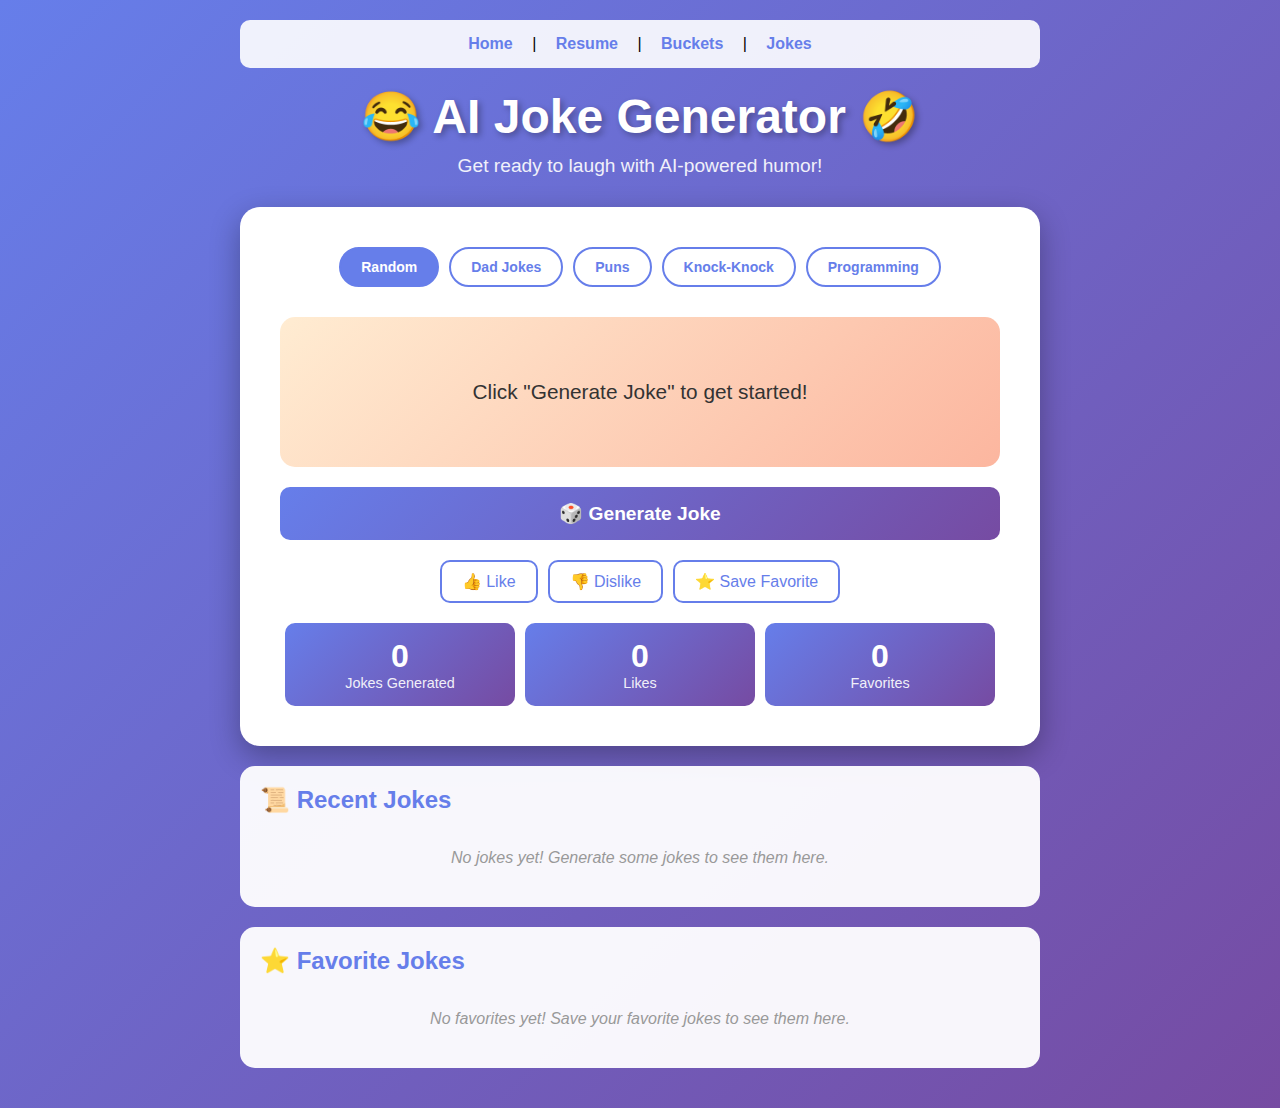
<file: jokes.html>
<!DOCTYPE html>
<html lang="en">
<head>
    <meta charset="UTF-8">
    <meta name="viewport" content="width=device-width, initial-scale=1.0">
    <title>AI Joke Generator</title>
    <style>
        * {
            margin: 0;
            padding: 0;
            box-sizing: border-box;
        }

        body {
            font-family: 'Comic Sans MS', cursive, sans-serif;
            background: linear-gradient(135deg, #667eea 0%, #764ba2 100%);
            min-height: 100vh;
            padding: 20px;
        }

        .container {
            max-width: 800px;
            margin: 0 auto;
        }

        .nav {
            background-color: rgba(255, 255, 255, 0.9);
            padding: 15px;
            border-radius: 10px;
            margin-bottom: 20px;
            text-align: center;
        }

        .nav a {
            color: #667eea;
            text-decoration: none;
            margin: 0 15px;
            font-weight: bold;
            font-size: 16px;
        }

        .nav a:hover {
            text-decoration: underline;
        }

        header {
            text-align: center;
            color: white;
            margin-bottom: 30px;
        }

        h1 {
            font-size: 3em;
            text-shadow: 3px 3px 6px rgba(0, 0, 0, 0.3);
            margin-bottom: 10px;
        }

        .subtitle {
            font-size: 1.2em;
            opacity: 0.9;
        }

        .main-card {
            background: white;
            border-radius: 20px;
            padding: 40px;
            box-shadow: 0 10px 30px rgba(0, 0, 0, 0.3);
            margin-bottom: 20px;
        }

        .categories {
            display: flex;
            gap: 10px;
            flex-wrap: wrap;
            justify-content: center;
            margin-bottom: 30px;
        }

        .category-btn {
            padding: 10px 20px;
            border: 2px solid #667eea;
            background: white;
            color: #667eea;
            border-radius: 25px;
            cursor: pointer;
            font-size: 14px;
            font-weight: bold;
            transition: all 0.3s;
        }

        .category-btn:hover {
            background: #667eea;
            color: white;
            transform: scale(1.05);
        }

        .category-btn.active {
            background: #667eea;
            color: white;
        }

        .joke-display {
            min-height: 150px;
            background: linear-gradient(135deg, #ffecd2 0%, #fcb69f 100%);
            border-radius: 15px;
            padding: 30px;
            margin-bottom: 20px;
            display: flex;
            align-items: center;
            justify-content: center;
            text-align: center;
            font-size: 1.3em;
            line-height: 1.6;
            color: #333;
            position: relative;
            overflow: hidden;
        }

        .joke-display.loading {
            animation: pulse 1.5s infinite;
        }

        @keyframes pulse {
            0%, 100% { opacity: 1; }
            50% { opacity: 0.6; }
        }

        .joke-text {
            z-index: 1;
            position: relative;
        }

        .generate-btn {
            width: 100%;
            padding: 15px;
            background: linear-gradient(135deg, #667eea 0%, #764ba2 100%);
            color: white;
            border: none;
            border-radius: 10px;
            font-size: 1.2em;
            font-weight: bold;
            cursor: pointer;
            margin-bottom: 20px;
            transition: transform 0.2s;
        }

        .generate-btn:hover {
            transform: scale(1.02);
        }

        .generate-btn:active {
            transform: scale(0.98);
        }

        .actions {
            display: flex;
            gap: 10px;
            justify-content: center;
            margin-bottom: 20px;
        }

        .action-btn {
            padding: 10px 20px;
            border: 2px solid #667eea;
            background: white;
            color: #667eea;
            border-radius: 10px;
            cursor: pointer;
            font-size: 16px;
            transition: all 0.3s;
            display: flex;
            align-items: center;
            gap: 5px;
        }

        .action-btn:hover {
            background: #667eea;
            color: white;
        }

        .action-btn.liked {
            background: #4caf50;
            color: white;
            border-color: #4caf50;
        }

        .action-btn.disliked {
            background: #f44336;
            color: white;
            border-color: #f44336;
        }

        .section {
            background: rgba(255, 255, 255, 0.95);
            border-radius: 15px;
            padding: 20px;
            margin-bottom: 20px;
        }

        .section h2 {
            color: #667eea;
            margin-bottom: 15px;
            font-size: 1.5em;
        }

        .history-item, .favorite-item {
            background: #f5f5f5;
            padding: 15px;
            border-radius: 10px;
            margin-bottom: 10px;
            border-left: 4px solid #667eea;
            display: flex;
            justify-content: space-between;
            align-items: center;
        }

        .remove-btn {
            background: #f44336;
            color: white;
            border: none;
            padding: 5px 10px;
            border-radius: 5px;
            cursor: pointer;
            font-size: 12px;
        }

        .remove-btn:hover {
            background: #d32f2f;
        }

        .empty-state {
            text-align: center;
            color: #999;
            padding: 20px;
            font-style: italic;
        }

        .stats {
            display: flex;
            justify-content: space-around;
            text-align: center;
            margin-top: 15px;
        }

        .stat {
            padding: 15px;
            background: linear-gradient(135deg, #667eea 0%, #764ba2 100%);
            color: white;
            border-radius: 10px;
            flex: 1;
            margin: 0 5px;
        }

        .stat-number {
            font-size: 2em;
            font-weight: bold;
        }

        .stat-label {
            font-size: 0.9em;
            opacity: 0.9;
        }

        @keyframes slideIn {
            from {
                opacity: 0;
                transform: translateY(20px);
            }
            to {
                opacity: 1;
                transform: translateY(0);
            }
        }

        .animate-in {
            animation: slideIn 0.5s ease-out;
        }
    </style>
</head>
<body>
    <div class="container">
        <!-- Navigation -->
        <nav class="nav">
            <a href="index.html">Home</a> |
            <a href="resume.html">Resume</a> |
            <a href="buckets.html">Buckets</a> |
            <a href="jokes.html">Jokes</a>
        </nav>

        <!-- Header -->
        <header>
            <h1>😂 AI Joke Generator 🤣</h1>
            <p class="subtitle">Get ready to laugh with AI-powered humor!</p>
        </header>

        <!-- Main Card -->
        <div class="main-card">
            <!-- Categories -->
            <div class="categories">
                <button class="category-btn active" data-category="any">Random</button>
                <button class="category-btn" data-category="dad">Dad Jokes</button>
                <button class="category-btn" data-category="pun">Puns</button>
                <button class="category-btn" data-category="knock">Knock-Knock</button>
                <button class="category-btn" data-category="programming">Programming</button>
            </div>

            <!-- Joke Display -->
            <div class="joke-display">
                <p class="joke-text">Click "Generate Joke" to get started!</p>
            </div>

            <!-- Generate Button -->
            <button class="generate-btn" id="generateBtn">🎲 Generate Joke</button>

            <!-- Actions -->
            <div class="actions">
                <button class="action-btn" id="likeBtn">👍 Like</button>
                <button class="action-btn" id="dislikeBtn">👎 Dislike</button>
                <button class="action-btn" id="favoriteBtn">⭐ Save Favorite</button>
            </div>

            <!-- Stats -->
            <div class="stats">
                <div class="stat">
                    <div class="stat-number" id="totalJokes">0</div>
                    <div class="stat-label">Jokes Generated</div>
                </div>
                <div class="stat">
                    <div class="stat-number" id="totalLikes">0</div>
                    <div class="stat-label">Likes</div>
                </div>
                <div class="stat">
                    <div class="stat-number" id="totalFavorites">0</div>
                    <div class="stat-label">Favorites</div>
                </div>
            </div>
        </div>

        <!-- History Section -->
        <div class="section">
            <h2>📜 Recent Jokes</h2>
            <div id="historyContainer">
                <p class="empty-state">No jokes yet! Generate some jokes to see them here.</p>
            </div>
        </div>

        <!-- Favorites Section -->
        <div class="section">
            <h2>⭐ Favorite Jokes</h2>
            <div id="favoritesContainer">
                <p class="empty-state">No favorites yet! Save your favorite jokes to see them here.</p>
            </div>
        </div>
    </div>

    <script>
        // App State
        let currentJoke = '';
        let currentCategory = 'any';
        let history = [];
        let favorites = [];
        let stats = {
            total: 0,
            likes: 0,
            dislikes: 0
        };

        // Joke Database (fallback if API fails)
        const jokeDatabase = {
            dad: [
                "Why don't scientists trust atoms? Because they make up everything!",
                "I'm reading a book about anti-gravity. It's impossible to put down!",
                "Why did the scarecrow win an award? He was outstanding in his field!",
                "What do you call a fake noodle? An impasta!",
                "Why don't eggs tell jokes? They'd crack each other up!"
            ],
            pun: [
                "I used to be a banker, but I lost interest.",
                "Time flies like an arrow. Fruit flies like a banana.",
                "I'm friends with 25 letters of the alphabet. I don't know Y.",
                "What do you call a bear with no teeth? A gummy bear!",
                "I tried to catch fog yesterday. Mist."
            ],
            knock: [
                "Knock knock! Who's there? Lettuce. Lettuce who? Lettuce in, it's cold out here!",
                "Knock knock! Who's there? Cow says. Cow says who? No silly, cow says moo!",
                "Knock knock! Who's there? Boo. Boo who? Don't cry, it's just a joke!",
                "Knock knock! Who's there? Interrupting cow. Interrupting cow wh- MOOOO!",
                "Knock knock! Who's there? Orange. Orange who? Orange you glad I didn't say banana?"
            ],
            programming: [
                "Why do programmers prefer dark mode? Because light attracts bugs!",
                "How many programmers does it take to change a light bulb? None, that's a hardware problem!",
                "Why do Java developers wear glasses? Because they don't C#!",
                "A SQL query walks into a bar, walks up to two tables and asks... 'Can I join you?'",
                "Why did the programmer quit his job? Because he didn't get arrays!"
            ],
            any: [
                "What do you call a fish wearing a bowtie? Sofishticated!",
                "Why did the bicycle fall over? It was two-tired!",
                "What do you call a snowman with a six-pack? An abdominal snowman!",
                "Why don't oysters donate to charity? Because they're shellfish!",
                "What did the ocean say to the beach? Nothing, it just waved!"
            ]
        };

        // DOM Elements
        const jokeDisplay = document.querySelector('.joke-display');
        const jokeText = document.querySelector('.joke-text');
        const generateBtn = document.getElementById('generateBtn');
        const likeBtn = document.getElementById('likeBtn');
        const dislikeBtn = document.getElementById('dislikeBtn');
        const favoriteBtn = document.getElementById('favoriteBtn');
        const categoryBtns = document.querySelectorAll('.category-btn');
        const historyContainer = document.getElementById('historyContainer');
        const favoritesContainer = document.getElementById('favoritesContainer');

        // Category Selection
        categoryBtns.forEach(btn => {
            btn.addEventListener('click', () => {
                categoryBtns.forEach(b => b.classList.remove('active'));
                btn.classList.add('active');
                currentCategory = btn.dataset.category;
            });
        });

        // Generate Joke
        generateBtn.addEventListener('click', async () => {
            jokeDisplay.classList.add('loading');
            jokeText.textContent = 'Generating joke...';
            
            // Reset action buttons
            likeBtn.classList.remove('liked');
            dislikeBtn.classList.remove('disliked');

            // Get joke from database
            const jokes = jokeDatabase[currentCategory];
            const randomJoke = jokes[Math.floor(Math.random() * jokes.length)];
            
            // Simulate loading delay
            setTimeout(() => {
                currentJoke = randomJoke;
                jokeText.textContent = currentJoke;
                jokeDisplay.classList.remove('loading');
                jokeDisplay.classList.add('animate-in');
                
                // Add to history
                addToHistory(currentJoke);
                
                // Update stats
                stats.total++;
                updateStats();
                
                setTimeout(() => {
                    jokeDisplay.classList.remove('animate-in');
                }, 500);
            }, 1000);
        });

        // Like Button
        likeBtn.addEventListener('click', () => {
            if (!currentJoke) return;
            
            likeBtn.classList.toggle('liked');
            if (likeBtn.classList.contains('liked')) {
                dislikeBtn.classList.remove('disliked');
                stats.likes++;
            } else {
                stats.likes--;
            }
            updateStats();
        });

        // Dislike Button
        dislikeBtn.addEventListener('click', () => {
            if (!currentJoke) return;
            
            dislikeBtn.classList.toggle('disliked');
            if (dislikeBtn.classList.contains('disliked')) {
                likeBtn.classList.remove('liked');
                stats.dislikes++;
            } else {
                stats.dislikes--;
            }
        });

        // Favorite Button
        favoriteBtn.addEventListener('click', () => {
            if (!currentJoke) return;
            
            if (!favorites.includes(currentJoke)) {
                favorites.unshift(currentJoke);
                if (favorites.length > 10) favorites.pop();
                updateFavorites();
                
                // Visual feedback
                favoriteBtn.textContent = '✅ Saved!';
                setTimeout(() => {
                    favoriteBtn.textContent = '⭐ Save Favorite';
                }, 1500);
                
                updateStats();
            } else {
                alert('This joke is already in your favorites!');
            }
        });

        // Add to History
        function addToHistory(joke) {
            history.unshift(joke);
            if (history.length > 5) history.pop();
            updateHistory();
        }

        // Update History Display
        function updateHistory() {
            if (history.length === 0) {
                historyContainer.innerHTML = '<p class="empty-state">No jokes yet! Generate some jokes to see them here.</p>';
                return;
            }

            historyContainer.innerHTML = history.map((joke, index) => `
                <div class="history-item animate-in">
                    <span>${joke}</span>
                </div>
            `).join('');
        }

        // Update Favorites Display
        function updateFavorites() {
            if (favorites.length === 0) {
                favoritesContainer.innerHTML = '<p class="empty-state">No favorites yet! Save your favorite jokes to see them here.</p>';
                return;
            }

            favoritesContainer.innerHTML = favorites.map((joke, index) => `
                <div class="favorite-item animate-in">
                    <span>${joke}</span>
                    <button class="remove-btn" onclick="removeFavorite(${index})">Remove</button>
                </div>
            `).join('');
        }

        // Remove Favorite
        function removeFavorite(index) {
            favorites.splice(index, 1);
            updateFavorites();
            updateStats();
        }

        // Update Stats
        function updateStats() {
            document.getElementById('totalJokes').textContent = stats.total;
            document.getElementById('totalLikes').textContent = stats.likes;
            document.getElementById('totalFavorites').textContent = favorites.length;
        }

        // Initialize
        updateHistory();
        updateFavorites();
        updateStats();
    </script>
</body>
</html>
</file>
